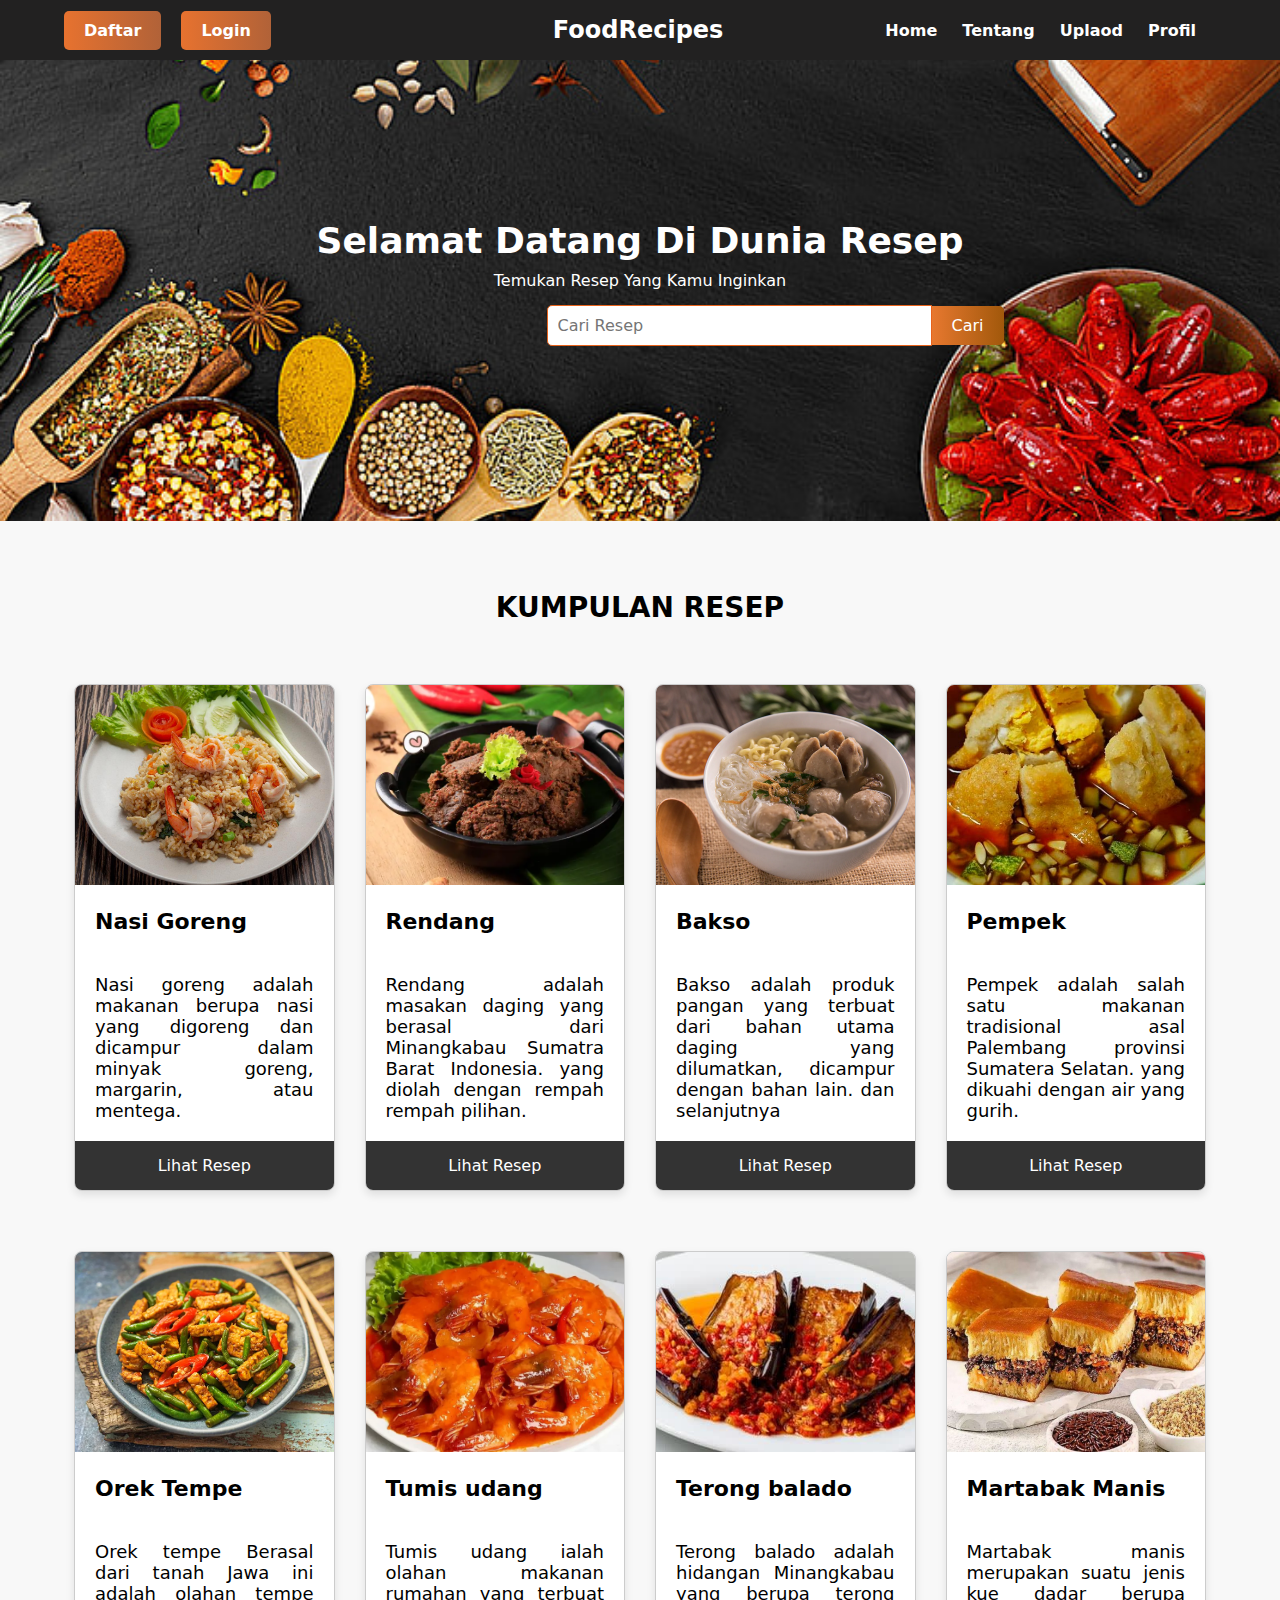
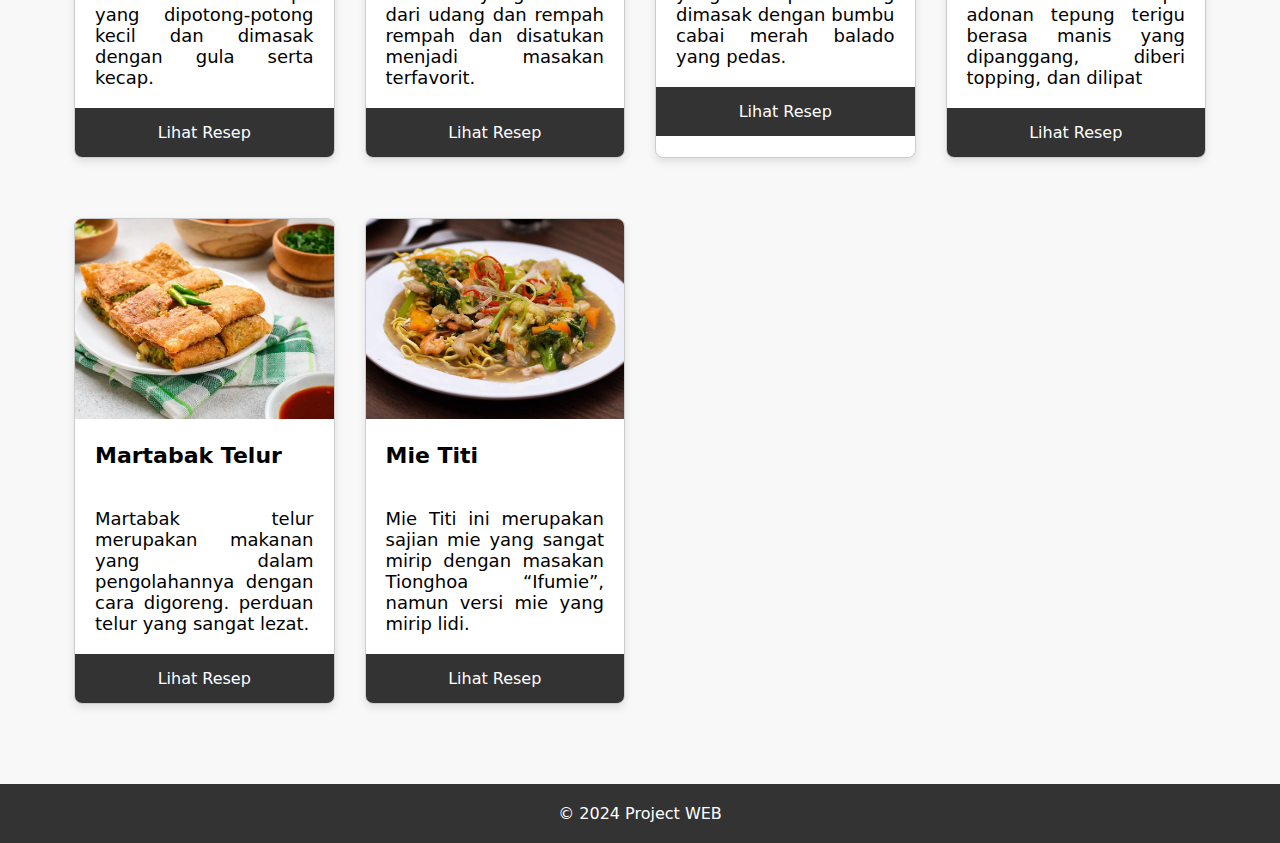
<file: index.html>
<!DOCTYPE html>
<html lang="en">
<head>
    <meta charset="UTF-8">
    <meta nama="viewport" content="width=devide-width, initial-scale=1.0">
    <link rel="stylesheet" href="style.css">
    <title>Recipe Website - By Web Coding</title>
</head>
<body>
    <header>
        <div class="container"> 
            <nav>
                <ul class="nav-log">
                    <li><a href="daftar.html">Daftar</a></li>
                    <li><a href="login.html">Login</a></li>        
                    
                </ul>
            </nav>
            <h1 class="logo">FoodRecipes</h1>
            <nav>
                <ul class="nav-list">
                    <li>Home</li>                
                    <li><a href="tentang.html">Tentang</a></li>
                    <li><a href="upload.html">Uplaod</a></li>
                    <li><a href="profil.html">Profil</a></li>
                </ul>
            </nav>
        </div>
    </header>

    <section class="hero">
        <div class="hero-section">
            <h2>Selamat Datang Di Dunia Resep</h2>
            <p>Temukan Resep Yang Kamu Inginkan</p>

            <form action="#" class="search-box">
                <input type="text" placeholder="Cari Resep">
                <button type="submit">Cari</button>
            </form>
        </div>
    </section>

    <section class="recipes">
        <h1>KUMPULAN RESEP</h1>
        <div class="recipe-section">
            <div class="recipe-card">
                <img src="images/gam1.jpg" alt="">
                <h2>Nasi Goreng</h2>
                <p>Nasi goreng adalah makanan berupa nasi yang digoreng dan 
                    dicampur dalam minyak goreng, margarin, atau mentega. </p>
                <a href="detail_resep.html">Lihat Resep</a>
            </div>
            
            <div class="recipe-card">
                <img src="images/gam2.webp" alt="">
                <h2>Rendang</h2>
                <p>Rendang adalah masakan daging yang berasal dari Minangkabau Sumatra Barat Indonesia. 
                    yang diolah dengan rempah rempah pilihan.
                </p>
                <a href="detail_resep2.html">Lihat Resep</a>
            </div>
            <div class="recipe-card">
                <img src="images/gam3.webp" alt="">
                <h2>Bakso</h2>
                <p>Bakso adalah produk pangan yang terbuat dari bahan utama daging yang dilumatkan, 
                    dicampur dengan bahan lain. dan selanjutnya </p>
                <a href="detail_resep3.html">Lihat Resep</a>
            </div>

            <div class="recipe-card">
                <img src="images/gam4.jpg" alt="">
                <h2>Pempek</h2>
                <p>Pempek adalah salah satu makanan tradisional asal Palembang provinsi Sumatera Selatan. yang dikuahi dengan air yang gurih.</p>
                <a href="#">Lihat Resep</a>
            </div>

            <div class="recipe-card">
                <img src="images/gam5.webp" alt="">
                <h2>Orek Tempe</h2>
                <p>Orek tempe Berasal dari tanah Jawa ini adalah olahan tempe yang dipotong-potong 
                    kecil dan dimasak dengan gula serta kecap.</p>
                <a href="#">Lihat Resep</a>
            </div>

            
            <div class="recipe-card">
                <img src="images/gam6.webp" alt="">
                <h2>Tumis udang</h2>
                <p>Tumis udang ialah olahan makanan rumahan yang terbuat dari udang dan rempah rempah dan disatukan menjadi masakan terfavorit.</p>
                <a href="#">Lihat Resep</a>
            </div>
             
            <div class="recipe-card">
                <img src="images/gam7.jpg" alt="">
                <h2>Terong balado</h2>
                <p>Terong balado adalah hidangan Minangkabau yang berupa terong dimasak dengan 
                    bumbu cabai merah balado yang pedas.</p>
                <a href="#">Lihat Resep</a>
            </div>

            <div class="recipe-card">
                <img src="images/gam8.jpg" alt="">
                <h2>Martabak Manis</h2>
                <p>Martabak manis merupakan suatu jenis kue dadar berupa adonan tepung terigu 
                    berasa manis yang dipanggang, diberi topping, dan dilipat</p>
                <a href="#">Lihat Resep</a>
            </div>

            <div class="recipe-card">
                <img src="images/gam9.webp" alt="">
                <h2>Martabak Telur</h2>
                <p>Martabak telur merupakan makanan yang dalam pengolahannya dengan cara digoreng. perduan telur yang sangat lezat.</p>
                <a href="#">Lihat Resep</a>
            </div>

            <div class="recipe-card">
                <img src="images/gam10.jpg" alt="">
                <h2>Mie Titi</h2>
                <p>Mie Titi ini merupakan sajian mie yang sangat mirip dengan masakan Tionghoa “Ifumie”, 
                    namun versi mie yang mirip lidi. </p>
                <a href="#">Lihat Resep</a>
            </div>

        </div>
    </section>

    <footer>
        <div>
            <p>&copy; 2024 Project WEB</p>
        </div>  
    </footer>
</body>
</html>
</file>
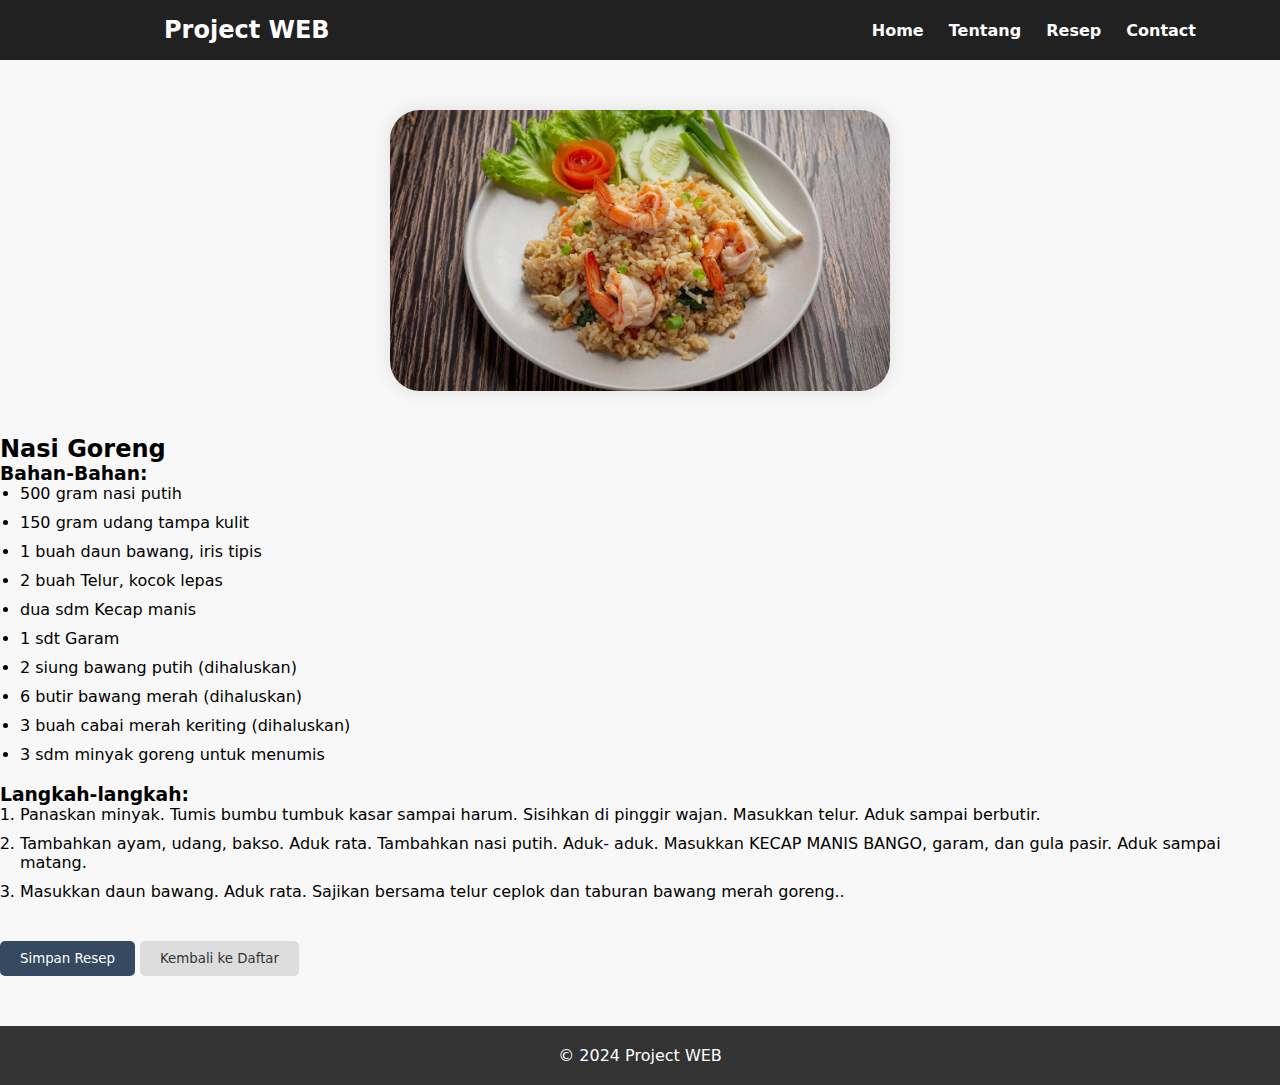
<file: detail_resep.html>
<!DOCTYPE html>
<html lang="en">
<head>
    <meta charset="UTF-8">
    <meta name="viewport" content="width=device-width, initial-scale=1.0">
    <link rel="stylesheet" href="style.css">
    <title>Resep Makanan</title>
</head>
<body>
    <header>
        <div class="container"> 
            <h1 class="logo">Project WEB</h1>
            <nav>
                <div class="menu-icon">&#9776; </div>
                <ul class="nav-list">
                    <li>Home</li>
                    <li>Tentang</li>
                    <li id="recipe-header">Resep</li>
                    <li>Contact</li>
                </ul>
            </nav>
        </div>
    </header>

    <section class="recipes">
        <div class="recipe-details">
            <div class="recipe-img">
                <img src="images/gam1.jpg" alt="Nasi Goreng">
            </div>
            <div class="recipe-info">
                <h2>Nasi Goreng</h2>
                <h3>Bahan-Bahan:</h3>
                <ul>
                    <li>500 gram nasi putih</li>
                    <li>150 gram udang tampa kulit</li>
                    <li>1 buah daun bawang, iris tipis</li>
                    <li>2 buah Telur, kocok lepas</li>
                    <li>dua sdm Kecap manis</li>
                    <li>1 sdt Garam</li>
                    <li>2 siung bawang putih (dihaluskan)</li>
                    <li>6 butir bawang merah (dihaluskan)</li>
                    <li>3 buah cabai merah keriting (dihaluskan)</li>
                    <li>3 sdm minyak goreng untuk menumis</li>
                </ul> 
                <h3>Langkah-langkah:</h3>
                <ol>
                    <li>Panaskan minyak. Tumis bumbu tumbuk kasar sampai harum. Sisihkan di pinggir wajan. Masukkan telur. Aduk sampai berbutir.</li>
                    <li>Tambahkan ayam, udang, bakso. Aduk rata. Tambahkan nasi putih. Aduk- aduk. Masukkan KECAP MANIS BANGO, garam, dan gula pasir. Aduk sampai matang.</li>
                    <li>Masukkan daun bawang. Aduk rata. Sajikan bersama telur ceplok dan taburan bawang merah goreng..</li>
                </ol>
            </div>

            <div class="recipe-actions">
                <button id="simpan-resep">Simpan Resep</button>
                <button id="kembali-ke-daftar">Kembali ke Daftar</button>
            </div>
        </div>
    </section>

    <footer>
        <div>
            <p>&copy; 2024 Project WEB</p>
        </div>
    </footer>
</body>
</html>
</file>
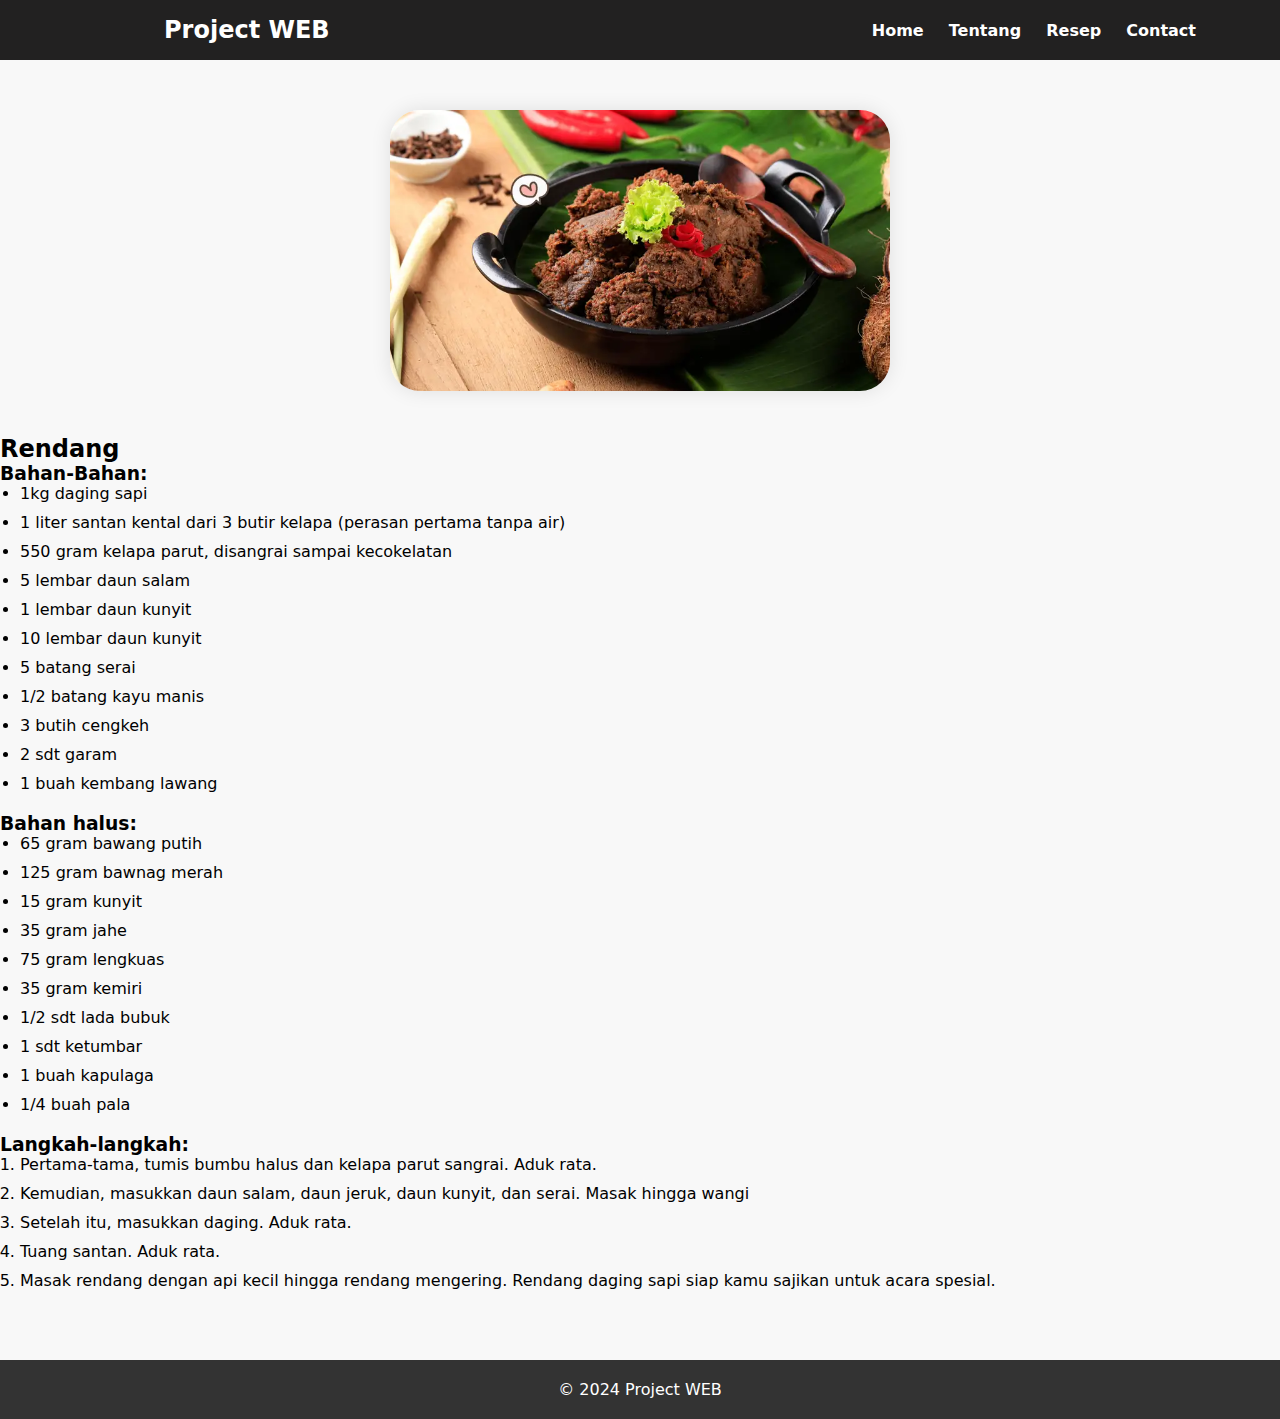
<file: detail_resep2.html>
<!DOCTYPE html>
<html lang="en">
<head>
    <meta charset="UTF-8">
    <meta name="viewport" content="width=device-width, initial-scale=1.0">
    <link rel="stylesheet" href="style.css">
    <title>Resep Makanan</title>
</head>
<body>
    <header>
        <div class="container"> 
            <h1 class="logo">Project WEB</h1>
            <nav>
                <div class="menu-icon">&#9776; </div>
                <ul class="nav-list">
                    <li>Home</li>
                    <li>Tentang</li>
                    <li id="recipe-header">Resep</li>
                    <li>Contact</li>
                </ul>
            </nav>
        </div>
    </header>

    <section class="recipes">
        <div class="recipe-details">
            <div class="recipe-img">
                <img src="images/gam2.webp" alt="Rendang">
            </div>
            <div class="recipe-info">
                <h2>Rendang</h2>
                <h3>Bahan-Bahan:</h3>
                <ul>
                    <li>1kg daging sapi</li>
                    <li>1 liter santan kental dari 3 butir kelapa (perasan pertama tanpa air)</li>
                    <li>550 gram kelapa parut, disangrai sampai kecokelatan</li>
                    <li>5 lembar daun salam</li>
                    <li>1 lembar daun kunyit</li>
                    <li>10 lembar daun kunyit</li>
                    <li>5 batang serai</li>
                    <li>1/2 batang kayu manis</li>
                    <li>3 butih cengkeh</li>
                    <li>2 sdt garam</li>
                    <li>1 buah kembang lawang</li>
                </ul> 

                <h3>Bahan halus:</h3>
                <ul>
                    <li>65 gram bawang putih</li>
                    <li>125 gram bawnag merah</li>
                    <li>15 gram kunyit</li>
                    <li>35 gram jahe</li>
                    <li>75 gram lengkuas</li>
                    <li>35 gram kemiri</li>
                    <li>1/2 sdt lada bubuk</li>
                    <li>1 sdt ketumbar</li>
                    <li>1 buah kapulaga</li>
                    <li>1/4 buah pala</li>
                </ul> 

                <h3>Langkah-langkah:</h3>
                <ol>
                    <li>Pertama-tama, tumis bumbu halus dan kelapa parut sangrai. Aduk rata.</li>
                    <li>Kemudian, masukkan daun salam, daun jeruk, daun kunyit, dan serai. Masak hingga wangi</li>
                    <li>Setelah itu, masukkan daging. Aduk rata.</li>
                    <li>Tuang santan. Aduk rata.</li>
                    <li>Masak rendang dengan api kecil hingga rendang mengering. Rendang daging sapi siap kamu sajikan untuk acara spesial.</li>
                </ol>
            </div>
        </div>
    </section>

    <footer>
        <div>
            <p>&copy; 2024 Project WEB</p>
        </div>
    </footer>
</body>
</html>
</file>
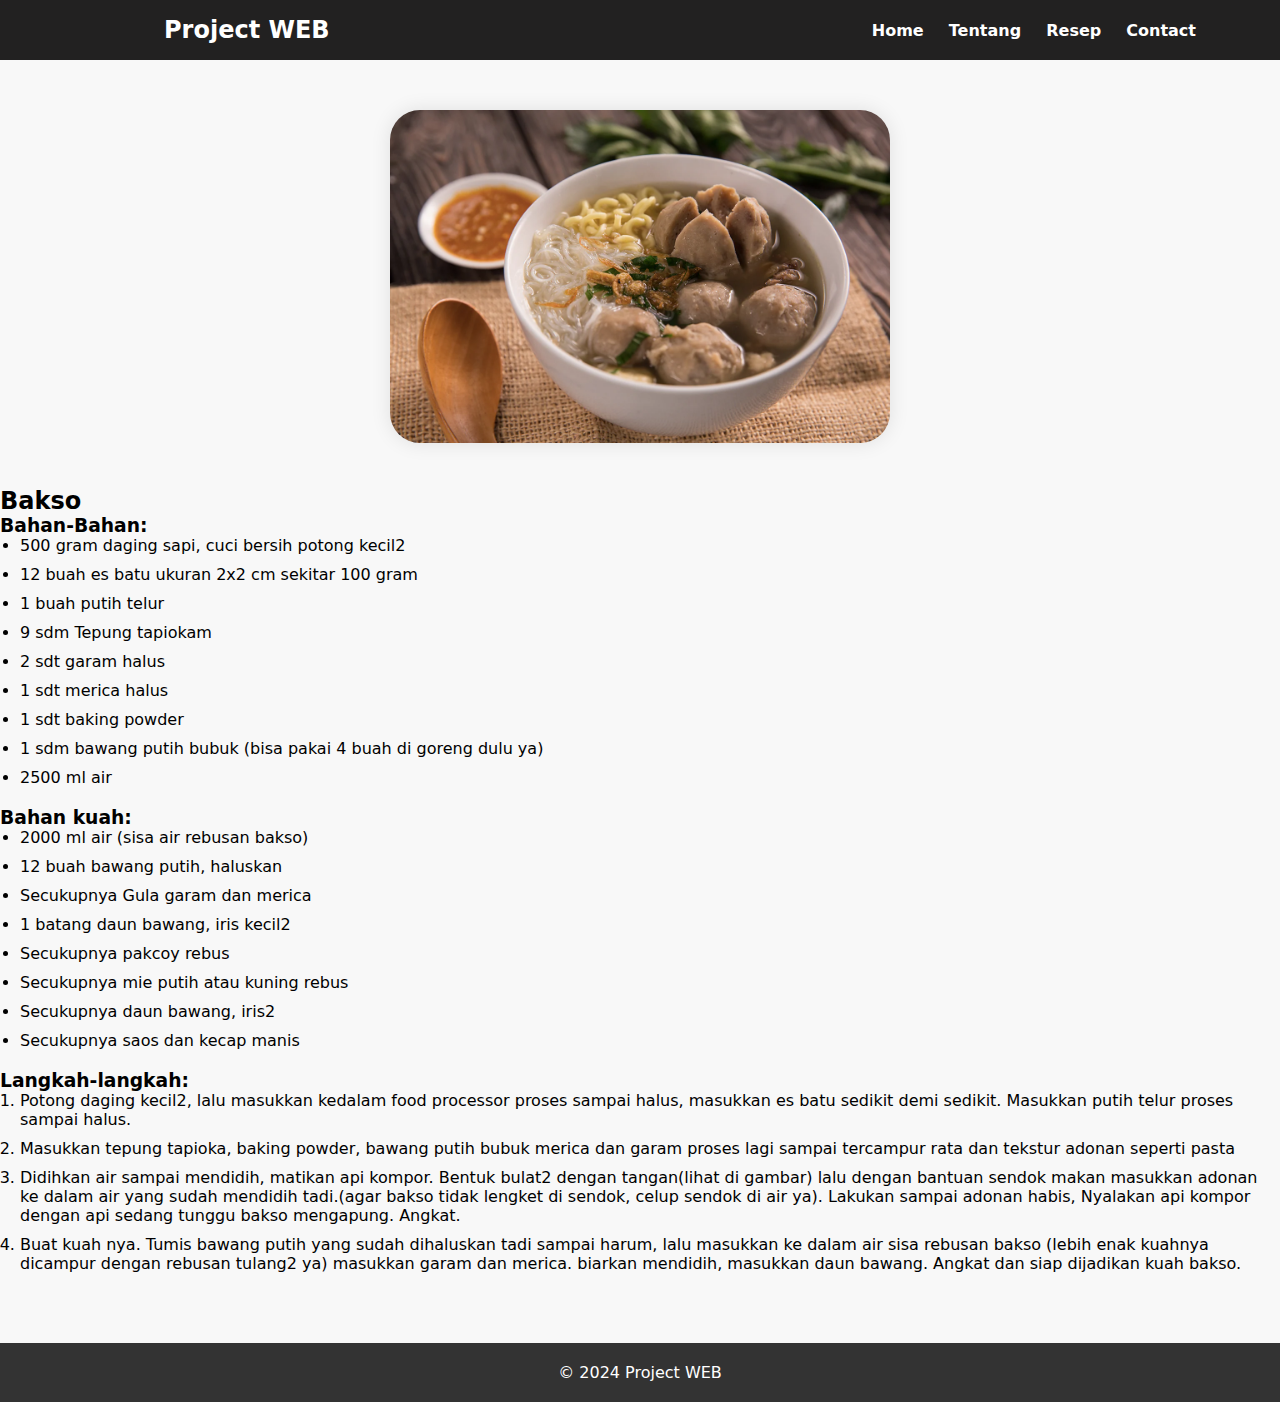
<file: detail_resep3.html>
<!DOCTYPE html>
<html lang="en">
<head>
    <meta charset="UTF-8">
    <meta name="viewport" content="width=device-width, initial-scale=1.0">
    <link rel="stylesheet" href="style.css">
    <title>Resep Makanan</title>
</head>
<body>
    <header>
        <div class="container"> 
            <h1 class="logo">Project WEB</h1>
            <nav>
                <div class="menu-icon">&#9776; </div>
                <ul class="nav-list">
                    <li>Home</li>
                    <li>Tentang</li>
                    <li id="recipe-header">Resep</li>
                    <li>Contact</li>
                </ul>
            </nav>
        </div>
    </header>

    <section class="recipes">
        <div class="recipe-details">
            <div class="recipe-img">
                <img src="images/gam3.webp" alt="Bakso">
            </div>
            <div class="recipe-info">
                <h2>Bakso</h2>
                <h3>Bahan-Bahan:</h3>
                <ul>
                    <li>500 gram daging sapi, cuci bersih potong kecil2</li>
                    <li>12 buah es batu ukuran 2x2 cm sekitar 100 gram</li>
                    <li>1 buah putih telur</li>
                    <li>9 sdm Tepung tapiokam</li>
                    <li>2 sdt garam halus</li>
                    <li>1 sdt merica halus</li>
                    <li>1 sdt baking powder</li>
                    <li>1 sdm bawang putih bubuk (bisa pakai 4 buah di goreng dulu ya)</li>
                    <li>2500 ml air</li>
                </ul> 

                <h3>Bahan kuah:</h3>
                <ul>
                    <li>2000 ml air (sisa air rebusan bakso)</li>
                    <li>12 buah bawang putih, haluskan</li>
                    <li>Secukupnya Gula garam dan merica</li>
                    <li>1 batang daun bawang, iris kecil2</li>
                    <li>Secukupnya pakcoy rebus</li>
                    <li>Secukupnya mie putih atau kuning rebus</li>
                    <li>Secukupnya daun bawang, iris2</li>
                    <li>Secukupnya saos dan kecap manis</li>
                </ul> 

                <h3>Langkah-langkah:</h3>
                <ol>
                    <li>Potong daging kecil2, lalu masukkan kedalam food processor proses sampai halus, masukkan es batu sedikit demi sedikit. Masukkan putih telur proses sampai halus.</li>
                    <li>Masukkan tepung tapioka, baking powder, bawang putih bubuk merica dan garam proses lagi sampai tercampur rata dan tekstur adonan seperti pasta</li>
                    <li>Didihkan air sampai mendidih, matikan api kompor. Bentuk bulat2 dengan tangan(lihat di gambar) lalu dengan bantuan sendok makan masukkan adonan ke dalam air yang sudah mendidih tadi.(agar bakso tidak lengket di sendok, celup sendok di air ya). 
                        Lakukan sampai adonan habis, Nyalakan api kompor dengan api sedang tunggu bakso mengapung. Angkat.</li>
                    <li>Buat kuah nya. Tumis bawang putih yang sudah dihaluskan tadi sampai harum, lalu masukkan ke dalam air sisa rebusan bakso (lebih enak kuahnya dicampur dengan rebusan tulang2 ya) masukkan garam dan merica. biarkan mendidih, masukkan daun bawang. 
                        Angkat dan siap dijadikan kuah bakso.</li>
                </ol>
            </div>
        </div>
    </section>

    <footer>
        <div>
            <p>&copy; 2024 Project WEB</p>
        </div>
    </footer>
</body>
</html>
</file>
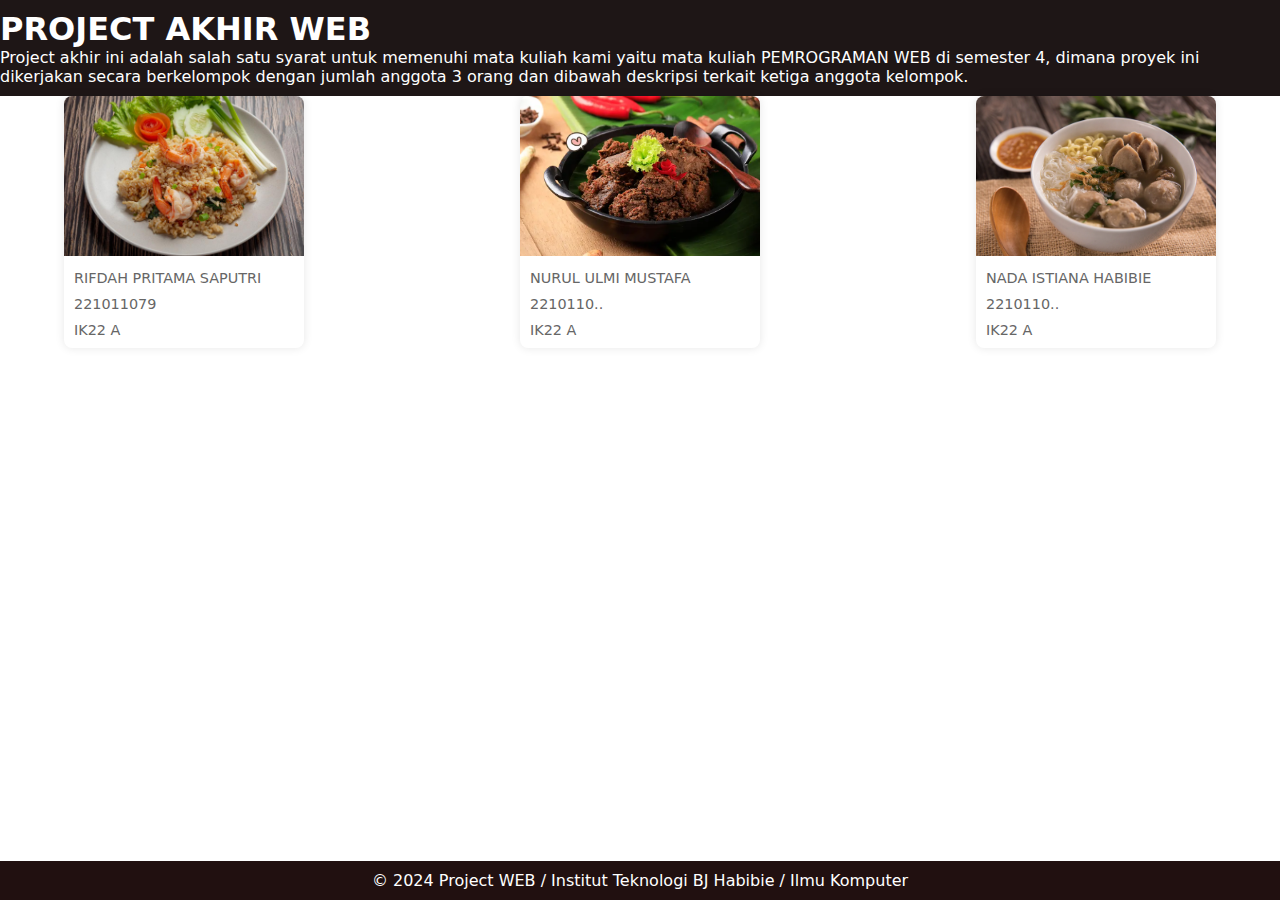
<file: tentang.html>
<!DOCTYPE html>
<html lang="en">
<head>
    <meta charset="UTF-8">
    <meta name="viewport" content="width=device-width, initial-scale=1.0">
    <link rel="stylesheet" href="ten.css">
    <title>Project Akhir Web</title>
</head>
<body>
    <header>
        <h1>PROJECT AKHIR WEB</h1>
        <p class="description">Project akhir ini adalah salah satu syarat untuk memenuhi mata kuliah kami yaitu mata kuliah PEMROGRAMAN WEB di semester 4, 
            dimana proyek ini dikerjakan secara berkelompok dengan jumlah anggota 3 orang dan dibawah deskripsi terkait ketiga anggota kelompok.
        </p>
    </header>

    <main>
        <div class="container">
            <div class="card">
                <img src="images/gam1.jpg" alt="Image 1">
                <div class="card-description">
                    <p>RIFDAH PRITAMA SAPUTRI</p>
                    <p>221011079</p>
                    <p>IK22 A</p>
                </div>
            </div>
            <div class="card">
                <img src="images/gam2.webp" alt="Image 2">
                <div class="card-description">
                    <p>NURUL ULMI MUSTAFA</p>
                    <p>2210110..</p>
                    <p>IK22 A</p>
                </div>
            </div>
            <div class="card">
                <img src="images/gam3.webp" alt="Image 3">
                <div class="card-description">
                    <p>NADA ISTIANA HABIBIE</p>
                    <p>2210110..</p>
                    <p>IK22 A</p>
                </div>
            </div>
        </div>
    </main>
    <footer>
        <div>
            <p>&copy; 2024 Project WEB / Institut Teknologi BJ Habibie / Ilmu Komputer</p>
        </div>  
    </footer>
</body>
</html>
</file>
<file: style.css>
/* Nurul Ulmi Mustafa= membuat style.css */
/* Global Styles */
* {
    margin: 0;
    padding: 0;
    box-sizing: border-box;
    font-family: system-ui, -apple-system, BlinkMacSystemFont, 'Segoe UI', Roboto, Oxygen, Ubuntu, Cantarell, 'Open Sans', 'Helvetica Neue', sans-serif;
}

body {
    width: 100%;
    min-height: 100vh;
    background: #f8f8f8;
}

header {
    height: 60px;
    width: 100%;
    background: #222121;
    color: #fff;
    display: flex;
    align-items: center;
}

.container {
    width: 90%;
    margin: 0 auto;
    display: flex;
    align-items: center;
    justify-content: space-between;
}

.nav-log {
    display: flex;
    align-items: center;
    margin-right: auto;
}

.nav-list {
    display: none;
}

nav ul li {
    list-style: none;
    display: inline;
    margin-right: 20px;
    font-weight: 550;
}

/* Link styles for nav-log */
.nav-log li a {
    display: inline-block;
    padding: 10px 20px;
    border-radius: 5px;
    background: linear-gradient(to right, #e7722f, #b16238);
    color: white;
    text-decoration: none;
    transition: background-color 0.3s ease;
}

.nav-log li a:hover {
    background: linear-gradient(to right, #60957d, #43757a) ;
    color: white;
}

/* Link styles for nav-list */
.nav-list li a {
    color: white;
    text-decoration: none;
    transition: color 0.3s ease;
}

.nav-list li a:hover {
    color: #e7782f;
}

#login-button,
#daftar-button {
    display: inline-block;
    padding: 10px 20px;
    border-radius: 5px;
    background-color: #444;
    color: #fff;
    text-decoration: none;
    transition: background-color 0.3s ease;
    cursor: pointer;
}

#login-button:hover,
#daftar-button:hover {
    background-color: #834141;
}

.logo {
    font-size: 24px;
    margin-left: 100px;
}

.hero {
    width: 100%;
    height: auto;
    background: url(images/laber.jpg);
    background-repeat: no-repeat;
    background-size: cover;
    background-position: center;
    color: #fff;
    text-align: center;
    padding: 160px 0;
    margin-bottom: 20px;
}

.hero h2 {
    font-size: 36px;
    margin-bottom: 10px;
}

.search-box {
    max-width: 550px;
    margin: 15px 0;
    display: flex;
    align-items: center;
    justify-content: center;
    margin-left: 500px;
}

.search-box input {
    width: 70%;
    padding: 10px;
    outline: none;
    border: 0;
    border-radius: 5px 0 0 5px;
    font-size: 1rem;
    border: 1px solid rgb(231, 99, 28);
}

.search-box button {
    padding: 10px 20px;
    outline: none;
    border: 0;
    border-radius: 0px 5px 5px 0;
    font-size: 1rem;
    background: linear-gradient(to right, #e7782f, #a1580b);
    color: white;
    cursor: pointer;
     
}

.recipes {
    padding: 50px 0;
}

.recipe-img {
    text-align: center;
    margin-bottom: 40px;
}

.recipe-img img {
    width: 500px;
    height: auto;
    border-radius: 30px;
    box-shadow: 0 0 20px rgba(0, 0, 0, 0.1);
}

.recipes h1 {
    text-align: center;
    margin-bottom: 30px;
    font-size: 28px;
}

.recipe-section {
    width: 90%;
    margin: 0 auto;
    display: grid;
    grid-template-columns: repeat(auto-fit, minmax(250px, 1fr));
    column-gap: 10px;
}

.recipe-card {
    background: #fff;
    margin: 30px 10px;
    border-radius: 8px;
    border: 1px solid #ccc;
    overflow: hidden;
    text-align: justify;
    box-shadow: 0 4px 8px rgba(0, 0, 0, 0.1);
}

.recipe-card img {
    width: 100%;
    height: 200px;
    object-fit: cover;
}

.recipe-card h2 {
    font-size: 22px;
    padding: 20px;
}

.recipe-card p {
    font-size: 18px;
    padding: 20px;
}

.recipe-info ol,
.recipe-info ul {
    padding-left: 20px;
    margin-bottom: 20px;
}

.recipe-info li {
    margin-bottom: 10px;
}

.recipe-card a {
    display: block;
    text-align: center;
    text-decoration: none;
    background: #333;
    color: #fff;
    padding: 15px 0;
    cursor: pointer;
}

footer {
    background: #333;
    padding: 20px 0;
    color: #fff;
    text-align: center;
}

.menu-icon {
    font-size: 24px;
    padding: 20px;
    text-align: right;
    cursor: pointer;
    display: block;
}

#kembali-ke-daftar {
    background-color: #ddd;
    color: #333;
    padding: 10px 20px;
    border: none;
    border-radius: 5px;
    cursor: pointer;
    margin-top: 20px;
}

#simpan-resep {
    background-color: #354a61;
    color: #fff;
    padding: 10px 20px;
    border: none;
    border-radius: 5px;
    cursor: pointer;
    margin-top: 20px;
}

@media only screen and (min-width: 768px) {
    .menu-icon {
        display: none;
    }
    .nav-list {
        display: block;
    }
}

@media only screen and (max-width: 768px) {
    .hero h2 {
        font-size: 28px;
    }
    
    .hero p {
        font-size: 15px;
    }
}
</file>
<file: ten.css>
* {
    margin: 0;
    padding: 0;
    box-sizing: border-box;
    font-family: system-ui, -apple-system, BlinkMacSystemFont, 'Segoe UI', Roboto, Oxygen, Ubuntu, Cantarell, 'Open Sans', 'Helvetica Neue', sans-serif;
}
body {
    font-family: system-ui, -apple-system, BlinkMacSystemFont, 'Segoe UI', Roboto, Oxygen, Ubuntu, Cantarell, 'Open Sans', 'Helvetica Neue', sans-serif;
    margin: 0;
    padding: 0;
}

header {
    background-color: #1e1616;
    color: white;
    padding: 10px 0;
}

.container {
    width: 90%;
    margin: 0 auto;
    display: flex;
    align-items: center;
    justify-content: space-between;
}

.nav-log {
    display: flex;
    align-items: center;
    margin-right: auto;
}

.nav-list {
    display: flex;
    align-items: center;
    margin-left: auto;
}

nav ul li {
    list-style: none;
    display: inline;
    margin-right: 20px;
    font-weight: 550;
}

nav ul li a {
    color: white;
    text-decoration: none;
    padding: 5px 20px;
    display: inline-block;
    transition: color 0.3s ease;
}

nav ul li a:hover {
    color: #e7782f;
}

.logo {
    font-size: 24px;
    float: left;
}

/* Link styles for nav-log */
.nav-log li a {
    display: inline-block;
    padding: 10px 20px;
    border-radius: 5px;
    background: linear-gradient(to right, #e7722f, #b16238);
    color: white;
    text-decoration: none;
    transition: background-color 0.3s ease;
}

.nav-log li a:hover {
    background: linear-gradient(to right, #60957d, #43757a);
    color: white;
}

.hero {
    background: url(images/tentang.jpg);
    height: 400px;
    color: white;
    text-align: center;
    padding-top: 150px;
    padding: 50px 0;
}

.hero-section h2 {
    text-align: center;
    margin-bottom: 30px;
    font-size: 28px;
}

.hero-section p {
    font-size: 24px;
}

.search-box {
    max-width: 550px;
    margin: 15px auto; /* Menyusun agar berada di tengah */
    display: flex;
    align-items: center;
    justify-content: center;
}

.search-box input {
    width: 70%;
    padding: 10px;
    outline: none;
    border: 0;
    border-radius: 5px 0 0 5px;
    font-size: 1rem;
    border: 1px solid rgb(231, 99, 28);
}

.search-box button {
    padding: 10px 20px;
    outline: none;
    border: 0;
    border-radius: 0px 5px 5px 0;
    font-size: 1rem;
    background: linear-gradient(to right, #e7782f, #a1580b);
    color: white;
    cursor: pointer;
}

.recipes {
    padding: 50px 0;
}

.recipes h1 {
    text-align: center;
    margin-bottom: 30px;
    font-size: 28px;
}

.recipes h2 {
    text-align: center;
    margin-bottom: 40px;
    font-size: 28px;
}

.recipe-section, .recipe-cards {
    display: flex;
    flex-wrap: wrap;
    gap: 20px;
    justify-content: center;
}

.recipe-card, .card {
    background-color: #fff;
    border-radius: 8px;
    box-shadow: 0 0 10px rgba(0, 0, 0, 0.1);
    overflow: hidden;
    width: 240px;
    text-align: left;
}

.link-button {
    background-color: #1c8888;
    border: none;
    color: white;
    padding: 10px 20px;
    text-align: center;
    text-decoration: none;
    display: inline-block;
    font-size: 16px;
    margin: 4px 2px;
    cursor: pointer;
    border-radius: 5px;
}

.link-button:hover {
    background-color: #bd8547;
}

.recipe-card img, .card img {
    width: 100%;
    height: 160px;
    object-fit: cover;
}

.recipe-card h2, .card h3 {
    font-size: 1.2em;
    margin: 10px;
    color: #333;
}

.recipe-card p, .card p {
    font-size: 0.9em;
    margin: 10px;
    color: #666;
}

.recipe-card a, .card button {
    display: block;
    background-color: #333;
    color: #fff;
    border: none;
    padding: 10px;
    text-align: center;
    width: 100%;
    cursor: pointer;
    text-decoration: none;
}

.recipe-card a:hover, .card button:hover {
    background-color: #555;
}

/* CSS TENTANG about foodrecipes */
section.about {
    background: url(images/tentang.jpg);
    color: #fff;
    padding: 20px;
    margin: 0 auto;
    max-width: 1200px;
    box-shadow: 0 0 10px rgba(0, 0, 0, 0.1);
    border-radius: 8px;
    display: flex;
    justify-content: space-between;
    align-items: flex-start;
}

.Tentang\ Website\ FoodRecipes {
    flex: 1;
    margin-right: 20px;
}

.Tentang\ Website\ FoodRecipes h2 {
    font-size: 2em;
    margin-bottom: 20px;
    color: #fff;
}

.about {
    background-color: #150a0c;
    color: white;
    padding: 20px 0;
}

.about-container {
    width: 80%;
    margin: auto;
    overflow: hidden;
    padding: 20px;
}

.about h2 {
    text-align: center;
    margin-bottom: 20px;
    font-size: 24px;
}

.about-content {
    display: flex;
    justify-content: space-between;
    align-items: flex-start;
}

.about-image {
    width: 45%;
    max-width: 400px;
    margin-right: 20px;
    border-radius: 10px;
}

.about-text {
    width: 55%;
}

.about-text p {
    margin-bottom: 15px;
    line-height: 1.6;
}

/* Footer Styles */
footer {
    text-align: center;
    padding: 10px 0;
    background-color: #211010;
    color: #fff;
    position: fixed;
    width: 100%;
    bottom: 0;
}

footer p {
    margin: 0;
}

/* Custom styles for the "Comments are closed" banner */
.comments-closed {
    text-align: center;
    padding: 10px;
    background-color: #fff;
    color: #5b1b1b;
    font-weight: bold;
    margin: 0;
}

/* Responsive Styles */
@media (max-width: 768px) {
    section.about {
        flex-direction: column;
    }

    .about-content {
        flex-direction: column;
        align-items: center;
    }

    .about-content img {
        margin-right: 0;
        margin-bottom: 20px;
    }

    .Tentang\ Website\ FoodRecipes {
        margin-right: 0;
        margin-bottom: 20px;
    }
}

@media only screen and (min-width: 768px) {
    .menu-icon {
        display: none;
    }

    .nav-list {
        display: block;
    }
}

@media only screen and (max-width: 768px) {
    .hero h2 {
        font-size: 28px;
    }
    
    .hero p {
        font-size: 15px;
    }

    .nav-list {
        display: none;
    }

    .menu-icon {
        display: block;
        color: white;
        cursor: pointer;
    }
}

.menu-icon {
    display: none;
    font-size: 24px;
    padding: 10px;
}

section.about {
    background-color: #100b0bcd; /* Maroon background color */
    color: #fff;
    padding: 20px;
    margin: 0 auto;
    max-width: 1200px;
    box-shadow: 0 0 10px rgba(0, 0, 0, 0.1);
    border-radius: 8px;
    display: flex;
    flex-direction: column; /* Change to column to stack items vertically */
    align-items: center; /* Center the items */
    text-align: center; /* Center align the text */
}

.Tentang\ Website\ FoodRecipes {
    flex: 1;
    margin-right: 0; /* Remove right margin */
}

.Tentang\ Website\ FoodRecipes h2 {
    font-size: 2em;
    margin-bottom: 20px;
    color: #fff;
}

.about {
    background-color: #150a0c;
    color: white;
    padding: 20px 0;
}

.about-container {
    width: 80%;
    margin: auto;
    overflow: hidden;
    padding: 20px;
}

.about h2 {
    text-align: center;
    margin-bottom: 20px;
    font-size: 24px;
}

.about-content {
    display: flex;
    flex-direction: column; /* Stack items vertically */
    align-items: center; /* Center the items */
}

.about-image {
    width: 80%; /* Adjust the width as needed */
    max-width: 200px;
    margin-bottom: 20px; /* Add bottom margin for spacing */
    border-radius: 10px;
}

.about-text {
    width: 100%; /* Take full width */
}

.about-text p {
    margin-bottom: 15px;
    line-height: 1.6;
    font-family: 'Arial', sans-serif; /* Change 'Arial' to any font you prefer */
    font-size: 16px; /* Adjust the font size as needed */
    color: #ffffff; /* Adjust the color as needed */
    text-align: justify; /* Optional: to make the text alignment justified */
}


/* Footer Styles */
footer {
    text-align: center;
    padding: 10px 0;
    background-color: #211010;
    color: #fff;
    position: fixed;
    width: 100%;
    bottom: 0;
}

footer p {
    margin: 0;
}

/* Custom styles for the "Comments are closed" banner */
.comments-closed {
    text-align: center;
    padding: 10px;
    background-color: #fff;
    color: #5b1b1b;
    font-weight: bold;
    margin: 0;
}

/* Responsive Styles */
@media (max-width: 768px) {
    section.about {
        flex-direction: column;
    }

    .about-content {
        flex-direction: column;
        align-items: center;
    }

    .about-content img {
        margin-right: 0;
        margin-bottom: 20px;
    }

    .Tentang\ Website\ FoodRecipes {
        margin-right: 0;
        margin-bottom: 20px;
    }
}

@media only screen and (min-width: 768px) {
    .menu-icon {
        display: none;
    }

    .nav-list {
        display: block;
    }
}

@media only screen and (max-width: 768px) {
    .hero h2 {
        font-size: 28px;
    }
    
    .hero p {
        font-size: 15px;
    }

    .nav-list {
        display: none;
    }

    .menu-icon {
        display: block;
        color: white;
        cursor: pointer;
    }
}

.menu-icon {
    display: none;
    font-size: 24px;
    padding: 10px;
}
</file>
